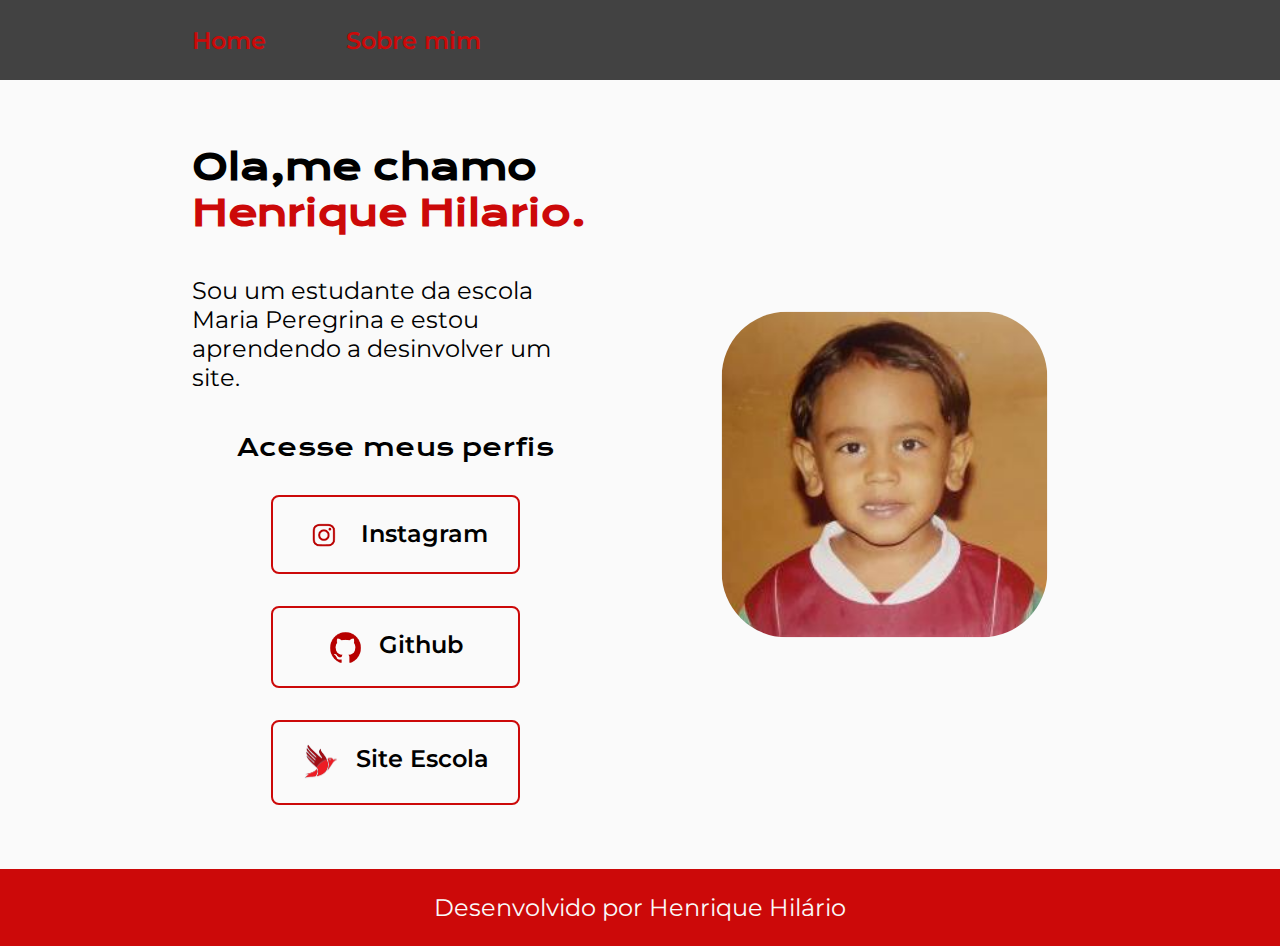
<file: index.html>
<!DOCTYPE html>
<html lang="pt-br">

<head>
    <meta charset="UTF-8">
    <meta http-equiv="X-UA-Compatible" content="IE=edge">
    <meta name="viewport" content="width=device-width, initial-scale=1.0">
    <title>Site Henrique</title>
    <link rel="stylesheet" href="./estilos/estilo.css">
</head>

<body>
    <header class="cabecalho">
        <nav class="cabecalho__menu">
            <a class="cabecalho__menu__link" href="index.html">Home</a>
            <a class="cabecalho__menu__link" href="sobre.html">Sobre mim</a>
        </nav>
    </header>
    <main class="apresentacao">
        <section class="apresentacao__conteudo">
            <h1 class="apresentacao__conteudo__titulo">Ola,me chamo<strong 
            class="titulo-destaque"> Henrique Hilario. 
            </strong></h1>
            <p class="apresentacao__conteudo__texto">Sou um estudante da escola Maria Peregrina e estou aprendendo a desinvolver um site.
                 </p>
            <div class="apresentacao__links">
                <h2 class="apresentacao__links__subtitulo">Acesse meus perfis</h2>
                <a class="apresentacao__links__navegacao" href="https://www.instagram.com/ricks.hilario/">
                    <img width="42 px" src="./arquivos/instagram.png">
                    Instagram
                </a>
                <a class="apresentacao__links__navegacao" href="https://github.com/HenriqueHilario">
                    <img width="35 px" src="./arquivos/github.png">
                    Github
                </a>
                <a class="apresentacao__links__navegacao" href="https://mariaperegrina.org.br/">
                    <img width="37 px"src="./arquivos/pomba.png">
                    Site Escola
                </a>
            </div>
        </section>
        <img class="apresentacao__imagem" src="./arquivos/henrique.jpg" alt="Foto Henrique">
    </main>
    <footer class="rodape">
        <p>Desenvolvido por Henrique Hilário</p>
    </footer>
</body>

</html>
</file>
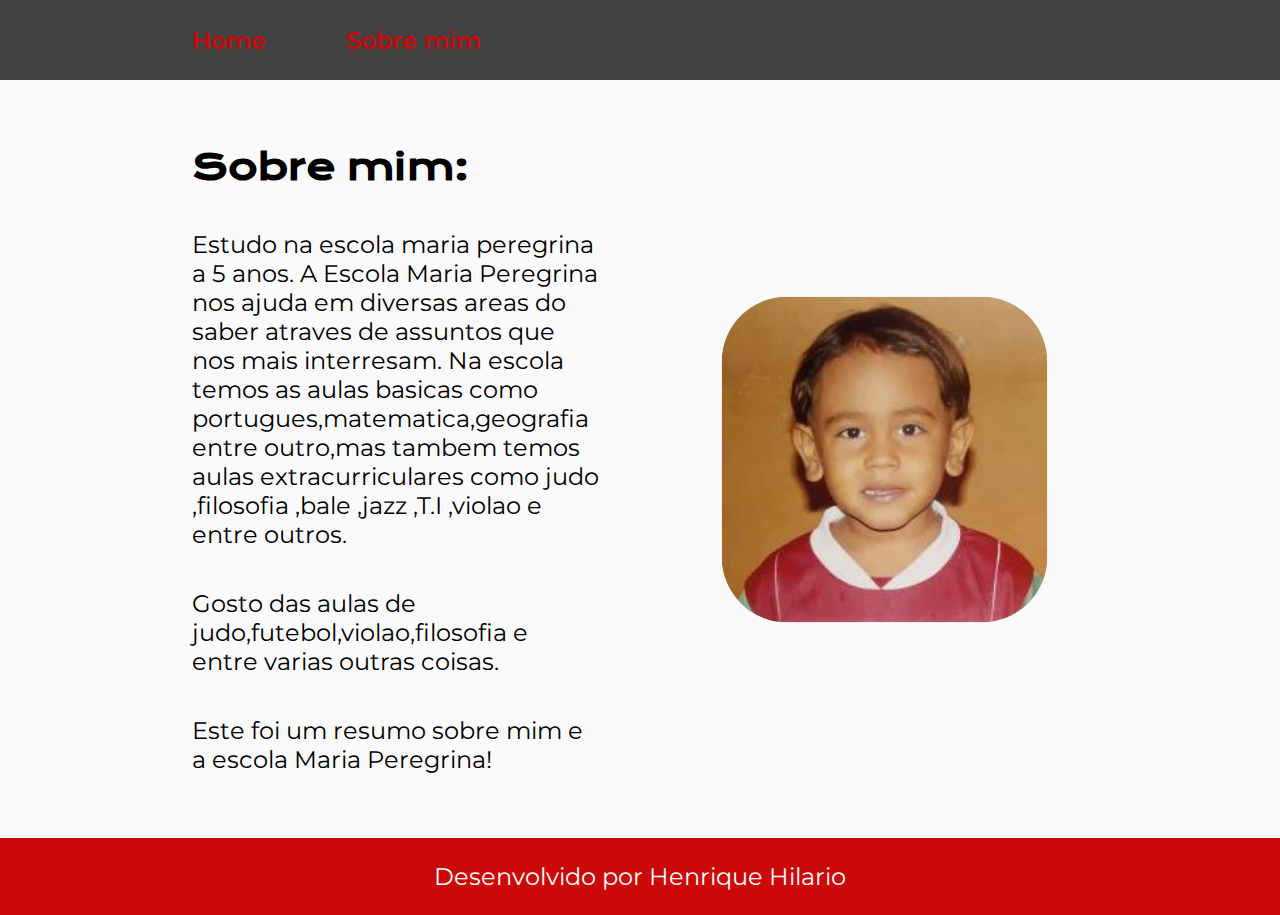
<file: sobre.html>
<!DOCTYPE html>
<html lang="pt-br">

<head>
    <meta charset="UTF-8">
    <meta http-equiv="X-UA-Compatible" content="IE=edge">
    <meta name="viewport" content="width=device-width, initial-scale=1.0">
    <title>Sobre mim</title>
    <link rel="stylesheet" href="./estilos/estilo.css">
</head>

<body>
    <header class="cabecalho">
        <nav class="cabecalho__menu">
            <a class="cabecalho__menu__link" href="index.html">Home</a>
            <a class="cabecalho__menu__link" href="sobre.html">Sobre mim</a>
        </nav>
    </header>

    <main class="apresentacao">
        <section class="apresentacao__conteudo">
            <h1 class="apresentacao__conteudo__titulo">Sobre mim:</h1>
            <p class="apresentacao__conteudo__texto">             
                Estudo na escola maria peregrina a 5 anos. A Escola Maria Peregrina nos ajuda em diversas areas do saber atraves de assuntos que nos mais interresam.
                Na escola temos as aulas basicas como portugues,matematica,geografia entre outro,mas tambem temos aulas extracurriculares como judo ,filosofia ,bale ,jazz ,T.I ,violao e  entre outros.
               
            </p>
            <p class="apresentacao__conteudo__texto">             
                Gosto das aulas de judo,futebol,violao,filosofia e entre varias outras coisas.

            </p>
            <p class="apresentacao__conteudo__texto">             
                Este foi um resumo sobre mim e a escola Maria Peregrina!
            </p>
        </section>
        <img class="apresentacao__imagem" src="./arquivos/henrique.jpg" alt="Foto Henrique">
    </main>

    <footer class="rodape">
        <p>Desenvolvido por Henrique Hilario</p>
    </footer>
</body>

</html>
</file>
<file: estilos/estilo.css>
@import url('https://fonts.googleapis.com/css2?family=Krona+One&family=Montserrat:wght@400;600&display=swap');

:root {
    --cor-primaria: #fafafa;
    --cor-secundaria: #000000;
    --cor-terciaria: #cc0909;
    --cor-hover: #272727;

    --fonte-primaria: 'Krona One', sans-serif;
    --fonte-secundaria: 'Montserrat', sans-serif;
}
*{
    margin: 0;
    padding: 0;
}

body{
    box-sizing: border-box;
    background-color: var(--cor-primaria);
    color: var(--cor-secundaria);
}
.cabecalho{
    padding: 2% 0% 2% 15%;
    background-color: #424242;
}
.cabecalho__menu{
    display: flex;
    gap: 80px;
}
.cabecalho__menu__link{
    font-family: var(--fonte-secundaria);
    font-size: 1.5rem;
    font-weight: 600;
    color: var(--cor-terciaria);
    text-decoration: none;
}
.apresentacao{
    padding: 5% 15%;
    display: flex;
    align-items: center;
    justify-content: space-between;
    gap: 82px;
}
.apresentacao__conteudo{
    width: 50%;
    display: flex;
    flex-direction: column;
    gap: 40px;
}

.apresentacao__conteudo__titulo{
    font-size: 2.25rem;
    font-family: var(--fonte-primaria);
}
.titulo-destaque{
    color: var(--cor-terciaria);
}
.apresentacao__conteudo__texto{
    font-size: 1.5rem;
    font-family: var(--fonte-secundaria);
}

.apresentacao__links{
    display: flex;
    flex-direction: column;
    justify-content: space-between;
    align-items: center;
    gap: 32px;
}
.apresentacao__links__subtitulo{
    font-family: var(--fonte-primaria);
    font-weight: 400;
    font-size: 1.5rem;
}
.apresentacao__links__navegacao{
    display: flex;
    justify-content: center;
    gap: 16px;
    border: 2px solid var(--cor-terciaria);
    width: 60%;
    text-align: center;
    border-radius: 8px;
    font-size: 1.5rem;
    font-weight: 600;
    padding: 21.5px 0;
    text-decoration: none;
    color: var(--cor-secundaria);
    font-family: var(--fonte-secundaria);
}
.apresentacao__links__link:hover{
    background-color: var(--cor-hover);
}
.apresentacao__imagem{
    width: 50%;
    border-radius: 20%;
    transform: scale(0.8);
}
.rodape{
    color: var(--cor-primaria);
    background-color: var(--cor-terciaria);
    padding: 24px;
    text-align: center;
    font-family: var(--fonte-secundaria);
    font-size: 1.5rem;
    font-weight: 400;
}

@media (max-width: 1200px) {
    .cabecalho{
         padding: 10%;  
    }
    .cabecalho__menu{
        justify-content: center;
    }
    .apresentacao{
        flex-direction: column-reverse;
        padding: 5%;
    }
    .apresentacao__conteudo{
        width: auto;
    }
}
</file>
